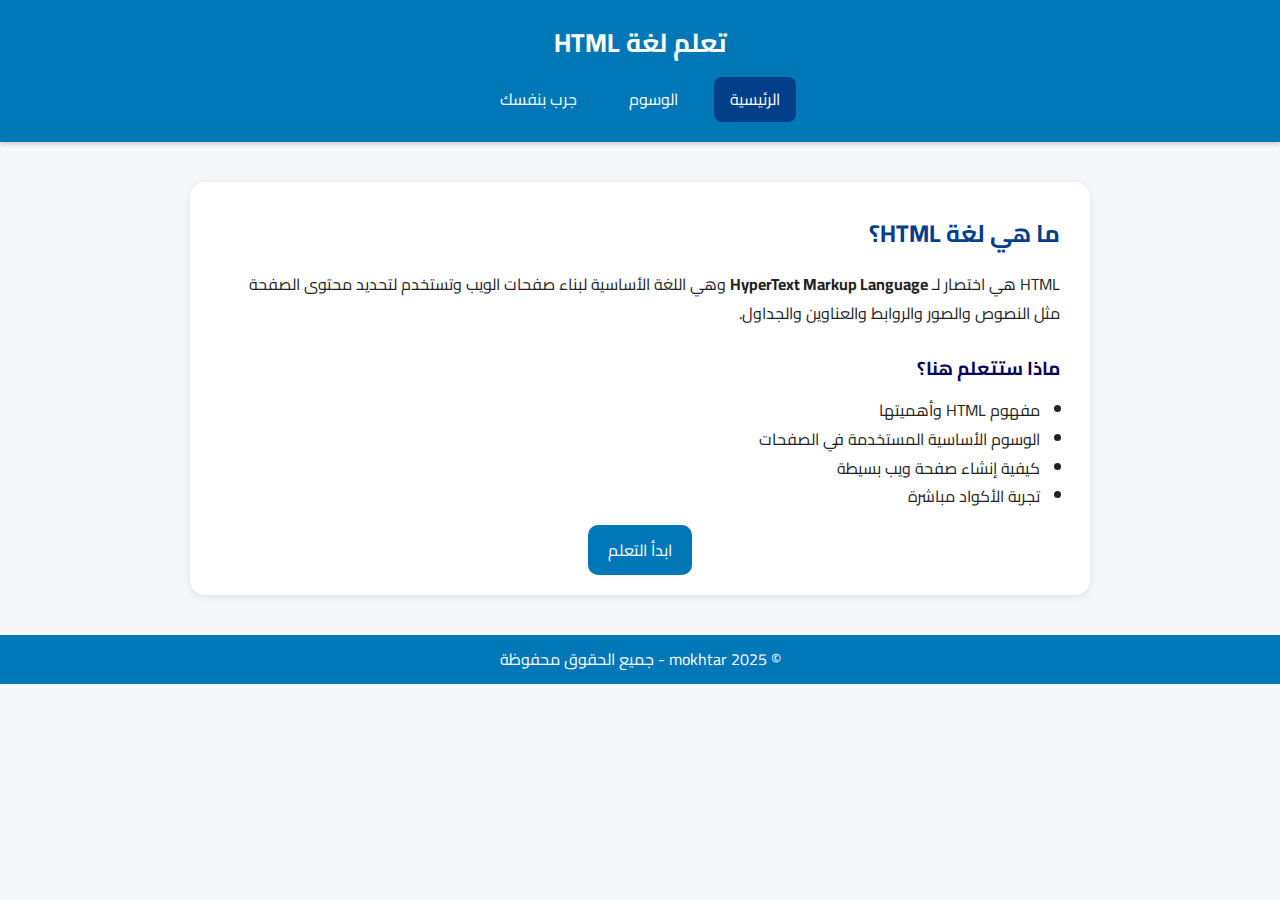
<file: index.html>
<!DOCTYPE html>
<html lang="ar" dir="rtl">
<head>
  <meta charset="UTF-8">
  <meta name="viewport" content="width=device-width, initial-scale=1.0">
  <title>تعلم HTML</title>
  <link rel="stylesheet" href="style.css">
  <link rel="icon" href="profile-pic.png">
</head>
<body>

  <header>
   

    <h1>تعلم لغة HTML</h1>
    <nav>
      <a href="index.html" class="active">الرئيسية</a>
      <a href="tags.html">الوسوم</a>
      <a href="practice.html">جرب بنفسك</a>
    </nav>
  </header>

  <section class="content">
    <h2>ما هي لغة HTML؟</h2>
    <p>
      HTML هي اختصار لـ <strong>HyperText Markup Language</strong>  
      وهي اللغة الأساسية لبناء صفحات الويب وتستخدم لتحديد محتوى الصفحة مثل النصوص والصور والروابط والعناوين والجداول.
    </p>

    <h3>ماذا ستتعلم هنا؟</h3>
    <ul>
      <li>مفهوم HTML وأهميتها</li>
      <li>الوسوم الأساسية المستخدمة في الصفحات</li>
      <li>كيفية إنشاء صفحة ويب بسيطة</li>
      <li>تجربة الأكواد مباشرة</li>
    </ul>

    <div class="btns">
      <a href="tags.html" class="btn">ابدأ التعلم</a>
    </div>
  </section>

  <footer>
    <p>© 2025 mokhtar - جميع الحقوق محفوظة</p>
  </footer>

</body>
</html>
</file>
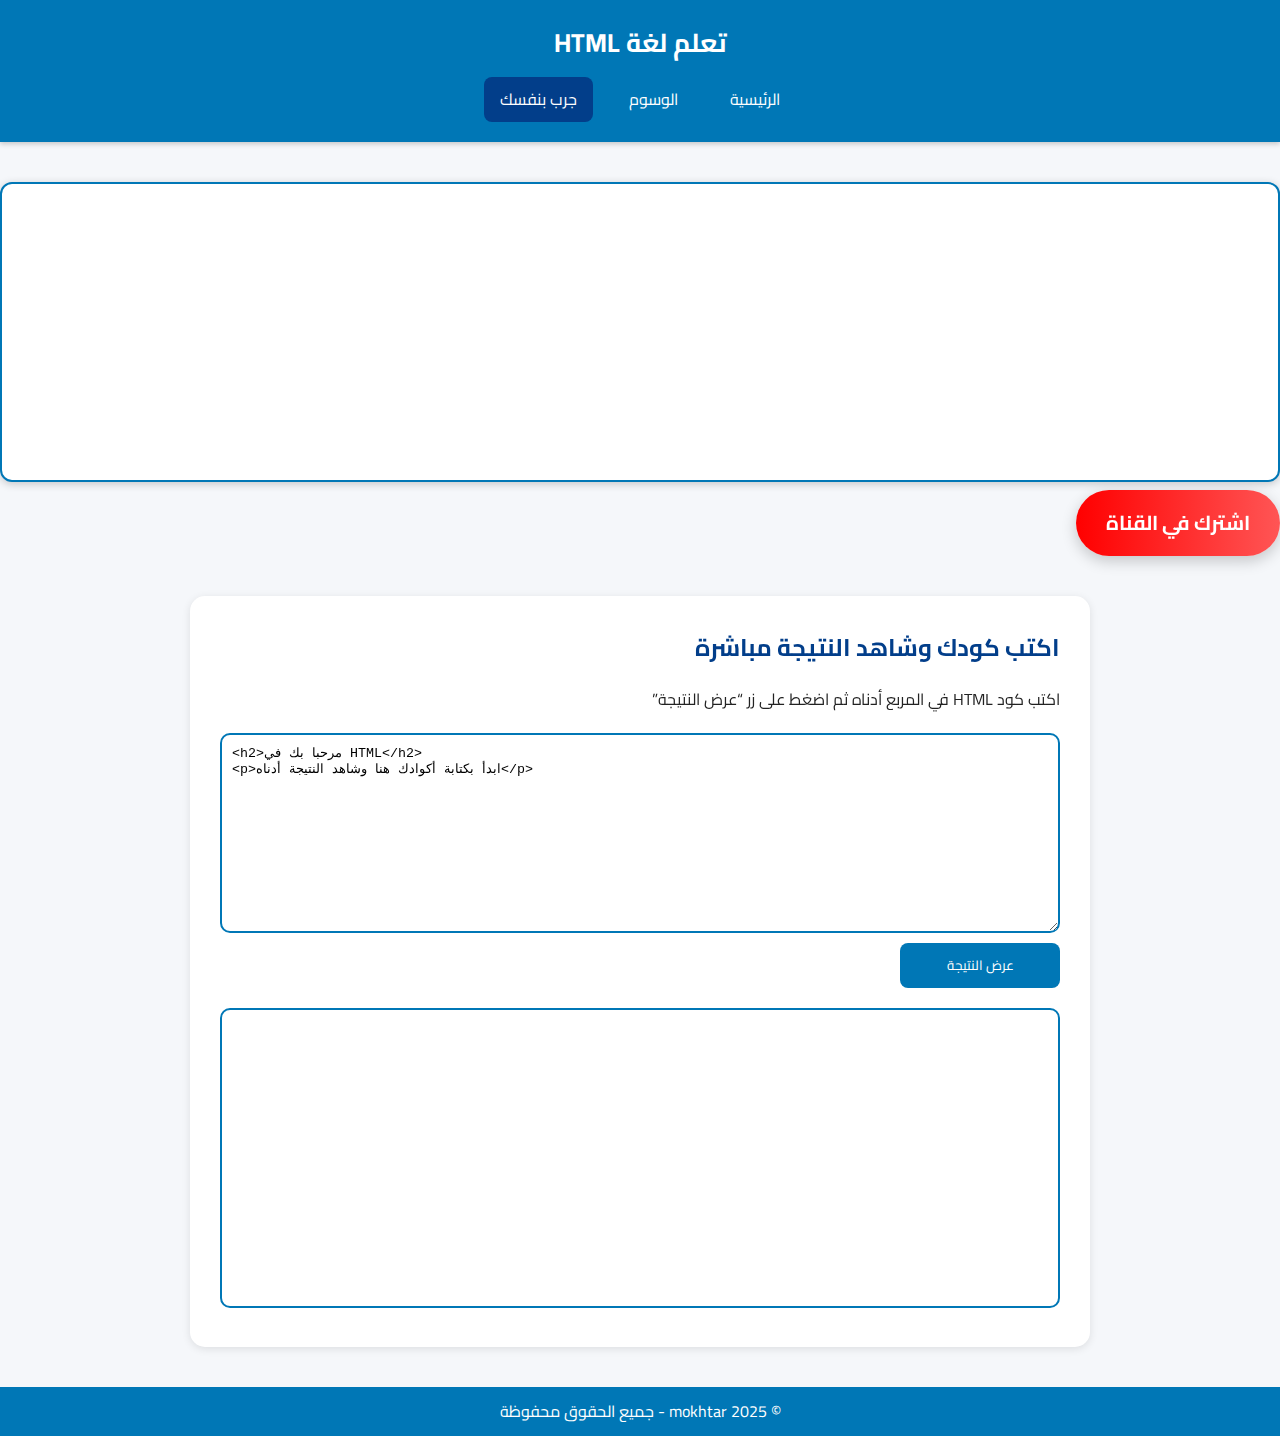
<file: practice.html>
<!DOCTYPE html>
<html lang="ar" dir="rtl">
<head>
  <meta charset="UTF-8">
  <meta name="viewport" content="width=device-width, initial-scale=1.0">
  <title>جرب كود HTML بنفسك</title>
  <link rel="stylesheet" href="style.css">
  <link rel="icon" href="profile-pic.png">
</head>
<body>

  <header>
  
    <h1>تعلم لغة HTML</h1>
  
  <nav>
    <a href="index.html" >الرئيسية</a>
    <a href="tags.html">الوسوم</a>
    <a href="practice.html" class="active">جرب بنفسك</a>
  </nav>
</header>

 
<div class="video-container">
  <iframe src="https://www.youtube.com/embed/D-Q9xCnPiyM" 
          title="تعلم HTML" frameborder="0" allowfullscreen>
  </iframe>
</div>

<a class="subscribe-button" 
   href="https://www.youtube.com/@Ai_Mem_Channel?sub_confirmation=1"
   target="_blank">
   اشترك في القناة
</a>



  <section class="content">
    <h2>اكتب كودك وشاهد النتيجة مباشرة</h2>
    <p>اكتب كود HTML في المربع أدناه ثم اضغط على زر “عرض النتيجة”</p>

    <div class="editor">
      <textarea id="code" placeholder="اكتب كود HTML هنا...">&lt;h2&gt;مرحبا بك في HTML&lt;/h2&gt;
&lt;p&gt;ابدأ بكتابة أكوادك هنا وشاهد النتيجة أدناه&lt;/p&gt;
</textarea>
      <button onclick="runCode()">عرض النتيجة</button>
    </div>

    <iframe id="output"></iframe>
  </section>

  <footer>
     <p>© 2025 mokhtar - جميع الحقوق محفوظة</p>
  </footer>

  <script>
    function runCode() {
      const code = document.getElementById('code').value
      const iframe = document.getElementById('output').contentWindow.document
      iframe.open()
      iframe.write(code)
      iframe.close()
    }
  </script>

</body>
</html>
</file>
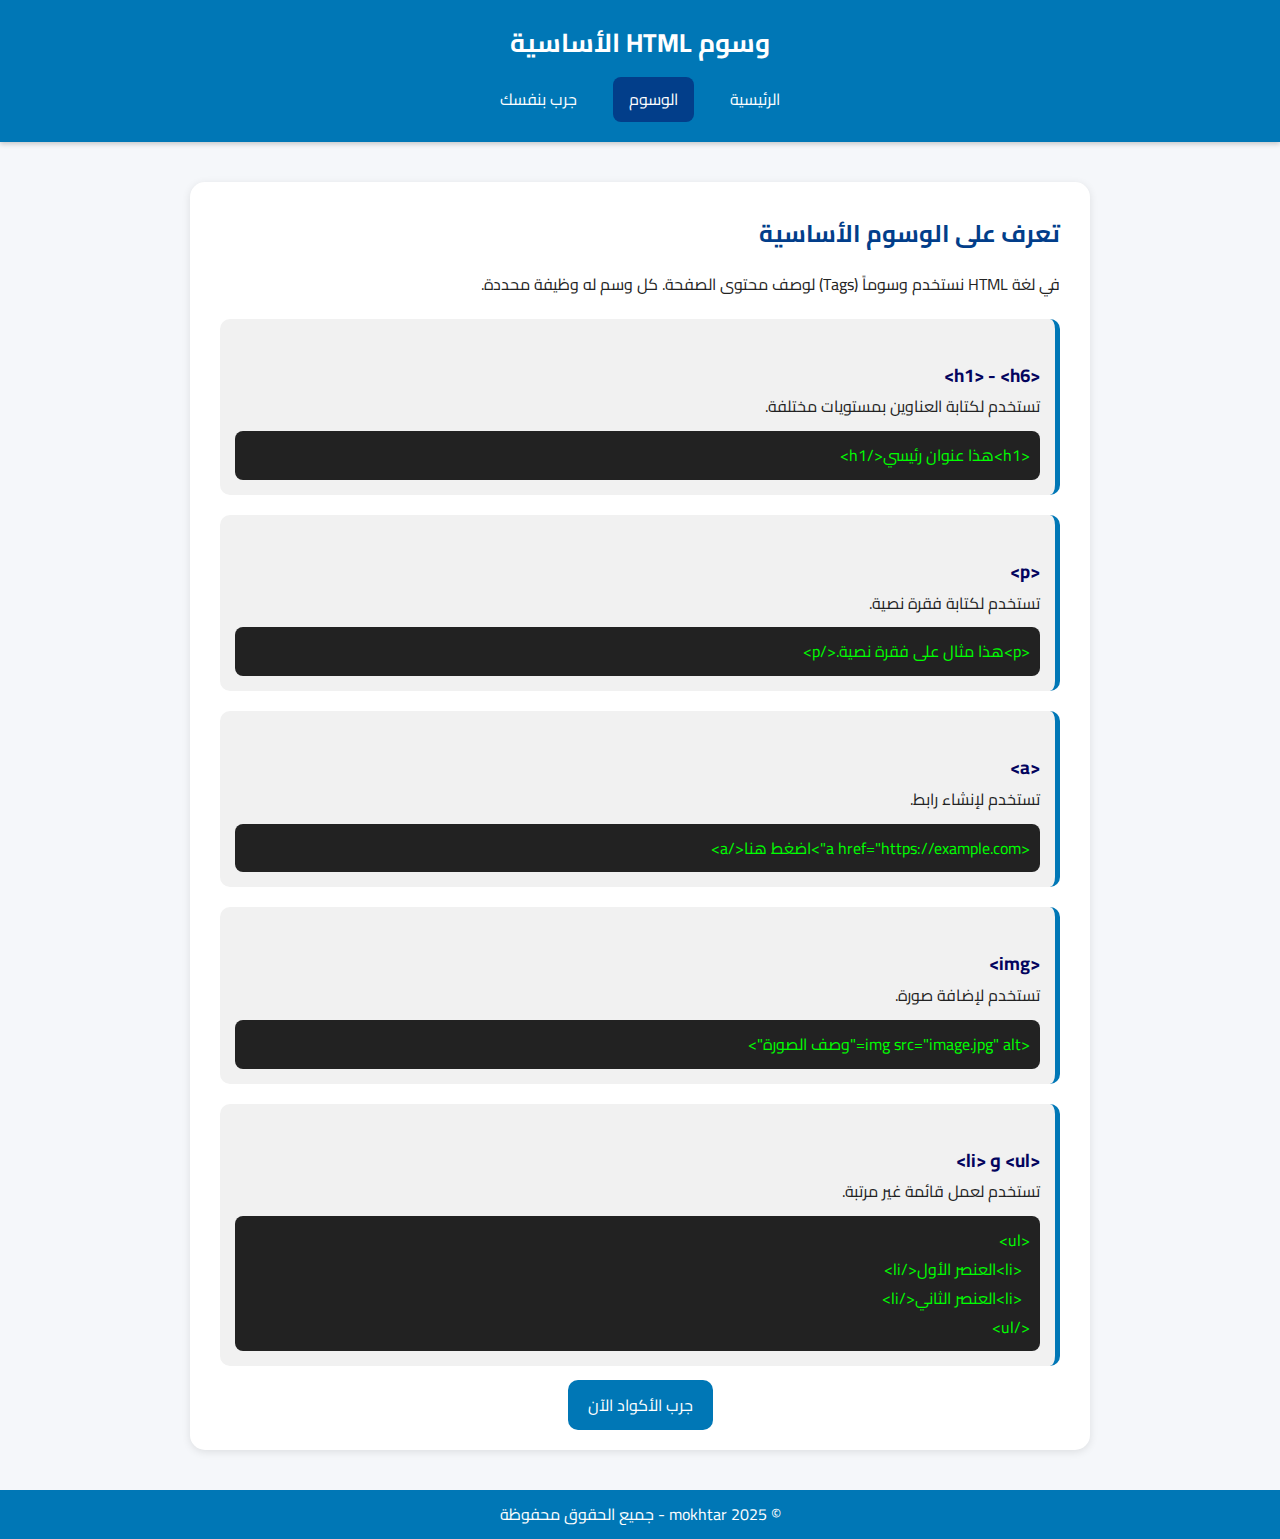
<file: tags.html>
<!DOCTYPE html>
<html lang="ar" dir="rtl">
<head>
  <meta charset="UTF-8">
  <meta name="viewport" content="width=device-width, initial-scale=1.0">
  <title>وسوم HTML الأساسية</title>
  <link rel="stylesheet" href="style.css">
  <link rel="icon" href="profile-pic.png">
</head>
<body>

  <header>
    <h1>وسوم HTML الأساسية</h1>
    <nav>
      <a href="index.html">الرئيسية</a>
      <a href="tags.html" class="active">الوسوم</a>
      <a href="practice.html">جرب بنفسك</a>
    </nav>
  </header>

  <section class="content">
    <h2>تعرف على الوسوم الأساسية</h2>
    <p>في لغة HTML نستخدم وسوماً (Tags) لوصف محتوى الصفحة. كل وسم له وظيفة محددة.</p>

    <div class="tag-box">
      <h3>&lt;h1&gt; - &lt;h6&gt;</h3>
      <p>تستخدم لكتابة العناوين بمستويات مختلفة.</p>
      <pre><code>&lt;h1&gt;هذا عنوان رئيسي&lt;/h1&gt;</code></pre>
    </div>

    <div class="tag-box">
      <h3>&lt;p&gt;</h3>
      <p>تستخدم لكتابة فقرة نصية.</p>
      <pre><code>&lt;p&gt;هذا مثال على فقرة نصية.&lt;/p&gt;</code></pre>
    </div>

    <div class="tag-box">
      <h3>&lt;a&gt;</h3>
      <p>تستخدم لإنشاء رابط.</p>
      <pre><code>&lt;a href="https://example.com"&gt;اضغط هنا&lt;/a&gt;</code></pre>
    </div>

    <div class="tag-box">
      <h3>&lt;img&gt;</h3>
      <p>تستخدم لإضافة صورة.</p>
      <pre><code>&lt;img src="image.jpg" alt="وصف الصورة"&gt;</code></pre>
    </div>

    <div class="tag-box">
      <h3>&lt;ul&gt; و &lt;li&gt;</h3>
      <p>تستخدم لعمل قائمة غير مرتبة.</p>
      <pre><code>&lt;ul&gt;
  &lt;li&gt;العنصر الأول&lt;/li&gt;
  &lt;li&gt;العنصر الثاني&lt;/li&gt;
&lt;/ul&gt;</code></pre>
    </div>

    <div class="btns">
      <a href="practice.html" class="btn">جرب الأكواد الآن</a>
    </div>
  </section>

  <footer>
     <p>© 2025 mokhtar - جميع الحقوق محفوظة</p>
  </footer>

</body>
</html>
</file>
<file: style.css>
@import url('https://fonts.googleapis.com/css2?family=Cairo:wght@400;600;700&display=swap');

* {
  margin: 0;
  padding: 0;
  box-sizing: border-box;
  font-family: 'Cairo', sans-serif;
}

body {
  background: #f5f7fa;
  color: #222;
  line-height: 1.8;
}

header {
    
  background: #0077b6;
  color: white;
  padding: 20px;
  text-align: center;
  box-shadow: 0 2px 5px rgba(0,0,0,0.2);
}

header h1 {
  margin-bottom: 10px;
  font-size: 26px;
}

nav {
  display: flex;
  justify-content: center;
  gap: 20px;
}

nav a {
  color: white;
  text-decoration: none;
  padding: 8px 16px;
  border-radius: 8px;
  transition: background 0.3s;
}

nav a:hover,
nav a.active {
  background: #023e8a;
}

.content {
  max-width: 900px;
  margin: 40px auto;
  background: white;
  padding: 30px;
  border-radius: 15px;
  box-shadow: 0 2px 8px rgba(0,0,0,0.1);
}

.content h2 {
  color: #023e8a;
  margin-bottom: 15px;
}

.content h3 {
  color: #03045e;
  margin-top: 25px;
}

ul {
  margin-right: 20px;
  margin-top: 10px;
}

.btns {
  text-align: center;
  margin-top: 25px;
}

.btn {
  background: #0077b6;
  color: white;
  padding: 10px 20px;
  border-radius: 10px;
  text-decoration: none;
  transition: background 0.3s;
}

.btn:hover {
  background: #023e8a;
}

footer {
  background: #0077b6;
  color: white;
  text-align: center;
  padding: 10px;
  margin-top: 40px;
}

.tag-box {
  background: #f1f1f1;
  padding: 15px;
  border-radius: 10px;
  margin-top: 20px;
  border-right: 5px solid #0077b6;
}

pre {
  background: #222;
  color: #0f0;
  padding: 10px;
  border-radius: 8px;
  overflow-x: auto;
  margin-top: 10px;
}

.editor {
  display: flex;
  flex-direction: column;
  gap: 10px;
  margin-top: 20px;
}

textarea {
  width: 100%;
  height: 200px;
  border: 2px solid #0077b6;
  border-radius: 10px;
  padding: 10px;
  font-family: monospace;
  resize: vertical;
  direction: ltr;       /* يخلّي الكتابة من الشمال لليمين */
  text-align: left;     /* يخلّي النص يبدأ من اليسار */
}
.video-container {
  margin-top: 20px;
  text-align: center;
}

.video-container h3 {
  color: #023e8a;
  margin-bottom: 10px;
}

.video-container iframe {
  border-radius: 12px;
  box-shadow: 0 2px 8px rgba(0,0,0,0.2);
}
.subscribe-button {
    display: inline-block;
    padding: 15px 30px;
    background: linear-gradient(90deg, #FF0000, #FF5555);
    color: white;
    text-decoration: none;
    border-radius: 50px; /* شكل عصري مستدير */
    font-weight: bold;
    font-size: 20px;
    box-shadow: 0 5px 15px rgba(0,0,0,0.2);
    transition: transform 0.2s, box-shadow 0.2s;
  }
  .subscribe-button:hover {
    transform: translateY(-3px);
    box-shadow: 0 8px 20px rgba(0,0,0,0.3);
  }
  /* تنسيق اللوجو */


button {
  width: 160px;
  background: #0077b6;
  color: white;
  border: none;
  border-radius: 8px;
  padding: 10px;
  cursor: pointer;
  align-self: flex-start;
  transition: 0.3s;
}

button:hover {
  background: #023e8a;
}

iframe {
  width: 100%;
  height: 300px;
  border: 2px solid #0077b6;
  border-radius: 10px;
  margin-top: 20px;
  background: white;
}
/* جعل الموقع متجاوب مع الشاشات الصغيرة */
@media (max-width: 768px) {
  header h1 {
    font-size: 20px;
  }

  nav {
    flex-wrap: wrap;
    gap: 10px;
  }

  nav a {
    padding: 6px 12px;
    font-size: 14px;
  }

  .content {
    margin: 20px 10px;
    padding: 20px;
  }

  .btn {
    display: inline-block;
    font-size: 14px;
    padding: 8px 16px;
  }

  textarea {
    height: 150px;
    font-size: 14px;
  }

  button {
    width: 100%;
    font-size: 15px;
    padding: 12px;
  }

  iframe {
    height: 250px;
  }
}
</file>
